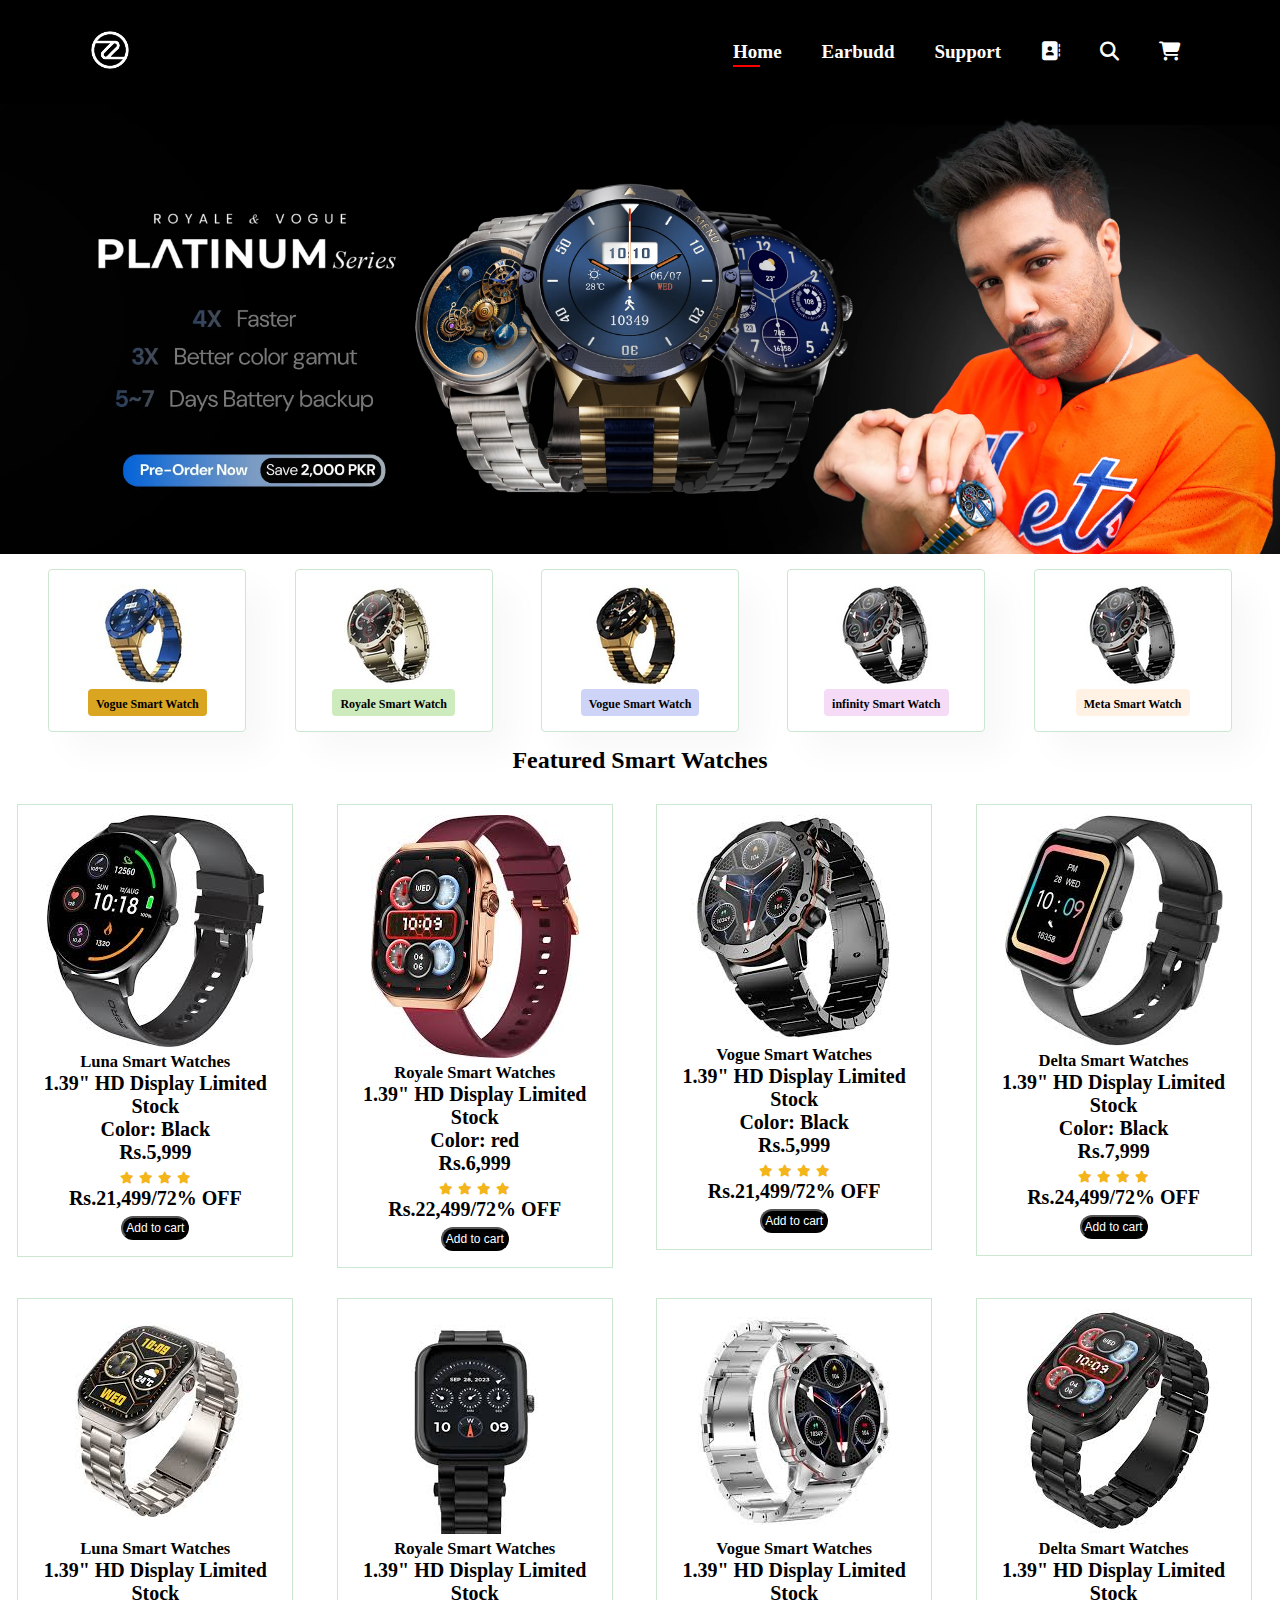
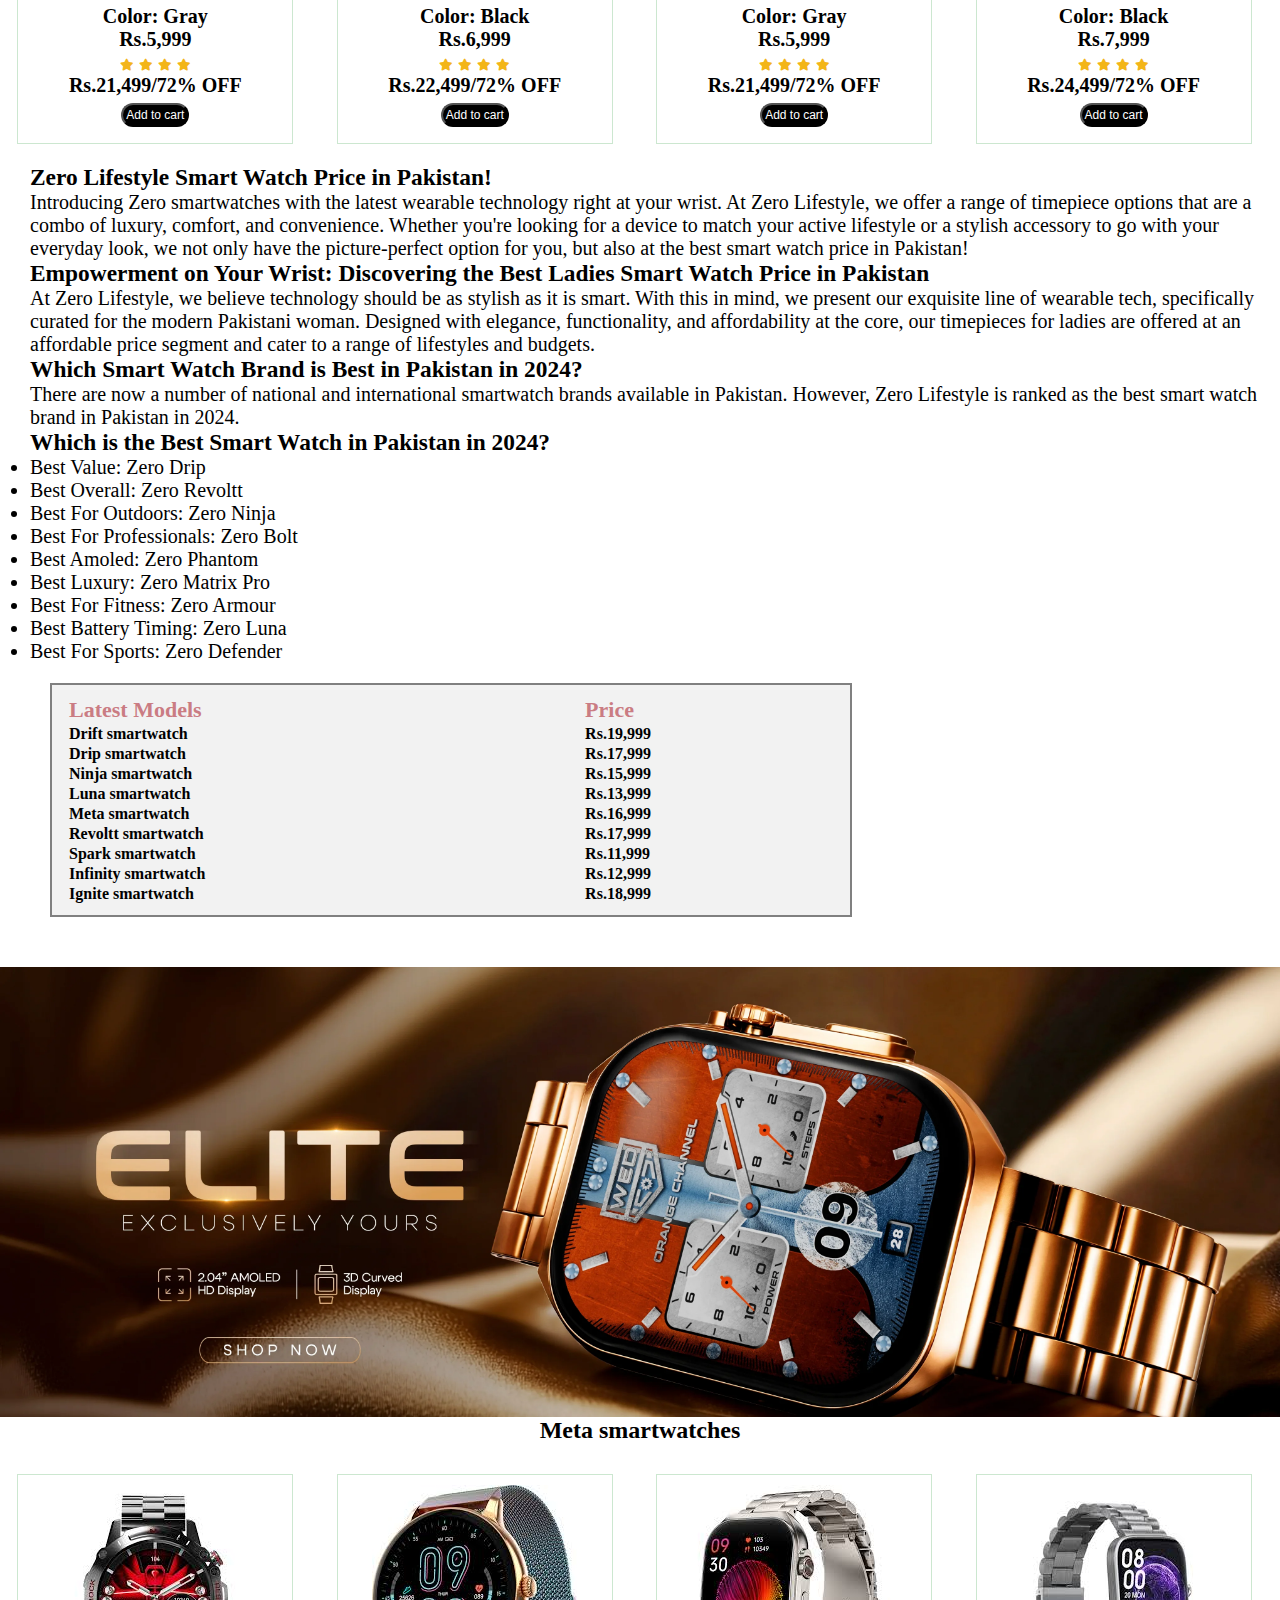
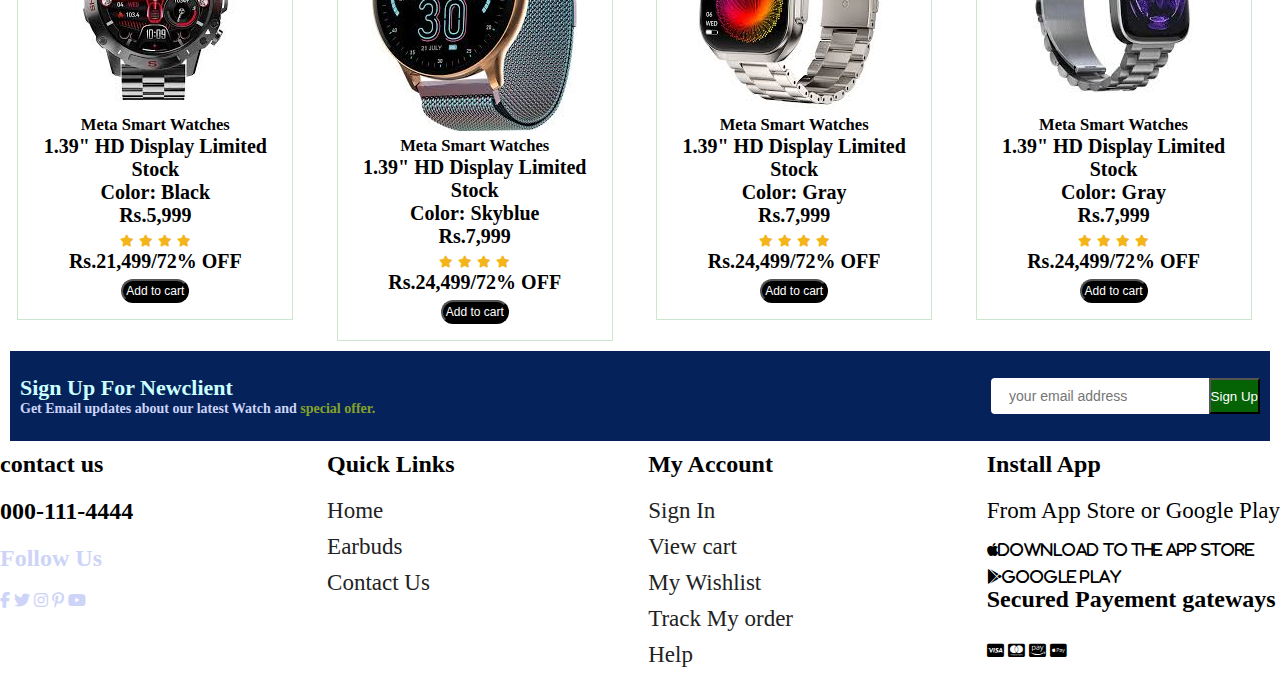
<file: Web development/project/project/index.html>
<!DOCTYPE html>
<html lang="en">

<head>
    <meta charset="UTF-8">
    <meta name="viewport" content="width=device-width, initial-scale=1.0">
    <title>project</title>
    <link rel="stylesheet" href="https://cdnjs.cloudflare.com/ajax/libs/font-awesome/6.6.0/css/all.min.css" />
    <link rel="stylesheet" href="stylesheet.css" 
</head>
<body>
    <section id="header">
        <a href="#"><img src="logo .png"="logo"="60" height="60" alt="ZERO" </a>
            <div>
                <ul id="navbar">
                    <li><a class="active" href="index.html">Home</a></li>
                    <li><a href="Earbuds.html">Earbudd</a></li>
                    <li><a href="Contact.html">Support</a></li>
                    <li><a href="cart.html"><i class="fa-solid fa-address-book"></i></a></li>
                    <li><a href="cart.html"><i class="fa-solid fa-magnifying-glass"></i></a></li>
                    <li><a href="card.html"><i class="fa-solid fa-cart-shopping"></i></a></li>
                </ul>
            </div>
    </section>

    <section id="hero-section">
        <div class="hero-msg">
        </div>
    </section>
    <section id="feature" class="section-p1">
        <div class="fe-box">
            <img src="feature 1.jpg" alt="">
            <h6>Vogue Smart Watch</h6>
        </div>
        <div class="fe-box">
            <img src="feature2.jpg" alt="">
            <h6>Royale Smart Watch</h6>
        </div>
        <div class="fe-box">
            <img src="feature3 (1).jpg" alt="">
            <h6>Vogue Smart Watch</h6>
        </div>
        <div class="fe-box">
            <img src="feature4.jpg" alt="">
            <h6>infinity Smart Watch</h6>
        </div>
        <div class="fe-box">
            <img src="feature4.jpg" alt="">
            <h6>Meta Smart Watch</h6>
        </div>
    </section>
    <section id="product" class="section-p1">
        <h2>Featured Smart Watches</h2>
    </section>
    <section id="product1" class="section-p1">
        <div class="pro-container">
            <div class="pro">
                <img src="zero1.webp" alt="">
                <div class="des">
                    <h5>Luna Smart Watches</h5>
                    <p>1.39" HD Display Limited Stock</p>
                    <p>Color: Black</p>
                    <p>Rs.5,999</p>
                    <div class="star">
                        <i class="fas fa-star"></i>
                        <i class="fas fa-star"></i>
                        <i class="fas fa-star"></i>
                        <i class="fas fa-star"></i>
                    </div>
                    <p>Rs.21,499/72% OFF</p>
                </div>
                <div>
                    <button>Add to cart</button>
                </div>
            </div>
        </div>
        </div>
        <div class="pro-container">
            <div class="pro">
                <img src="zero 5.jpg" alt="">
                <div class="des">
                    <h5>Royale Smart Watches</h5>
                    <p>1.39" HD Display Limited Stock</p>
                    <p>Color: red</p>
                    <p>Rs.6,999</p>
                    <div class="star">
                        <i class="fas fa-star"></i>
                        <i class="fas fa-star"></i>
                        <i class="fas fa-star"></i>
                        <i class="fas fa-star"></i>
                    </div>
                    <p>Rs.22,499/72% OFF</p>
                    <div>
                        <button>Add to cart</button>
                    </div>
                </div>
            </div>
        </div>
        <div class="pro-container">
            <div class="pro">
                <img src="zero.4.jpg" alt="">
                <div class="des">
                    <h5>Vogue Smart Watches</h5>
                    <p>1.39" HD Display Limited Stock</p>
                    <p>Color: Black</p>
                    <p>Rs.5,999</p>
                    <div class="star">
                        <i class="fas fa-star"></i>
                        <i class="fas fa-star"></i>
                        <i class="fas fa-star"></i>
                        <i class="fas fa-star"></i>
                    </div>
                    <p>Rs.21,499/72% OFF</p>
                    <div>
                        <button>Add to cart</button>
                    </div>
                </div>
            </div>
        </div>
        <div class="pro-container">
            <div class="pro">
                <img src="zero 2.jpg" alt="">
                <div class="des">
                    <h5>Delta Smart Watches</h5>
                    <p>1.39" HD Display Limited Stock</p>
                    <p>Color: Black</p>
                    <p>Rs.7,999</p>
                    <div class="star">
                        <i class="fas fa-star"></i>
                        <i class="fas fa-star"></i>
                        <i class="fas fa-star"></i>
                        <i class="fas fa-star"></i>
                    </div>
                    <p>Rs.24,499/72% OFF</p>
                    <div>
                        <button>Add to cart</button>
                    </div>
                </div>
            </div>
        </div>
    </section>
    <section id="product1" class="section-p1">
        <div class="pro-container">
            <div class="pro">
                <img src="zerro6.jpg" alt="">
                <div class="des">
                    <h5>Luna Smart Watches</h5>
                    <p>1.39" HD Display Limited Stock</p>
                    <p>Color: Gray</p>
                    <p>Rs.5,999</p>
                    <div class="star">
                        <i class="fas fa-star"></i>
                        <i class="fas fa-star"></i>
                        <i class="fas fa-star"></i>
                        <i class="fas fa-star"></i>
                    </div>
                    <p>Rs.21,499/72% OFF</p>
                </div>
                <div>
                    <button>Add to cart</button>
                </div>
            </div>
        </div>
        </div>
        <div class="pro-container">
            <div class="pro">
                <img src="zerro7.jpg" alt="">
                <div class="des">
                    <h5>Royale Smart Watches</h5>
                    <p>1.39" HD Display Limited Stock</p>
                    <p>Color: Black</p>
                    <p>Rs.6,999</p>
                    <div class="star">
                        <i class="fas fa-star"></i>
                        <i class="fas fa-star"></i>
                        <i class="fas fa-star"></i>
                        <i class="fas fa-star"></i>
                    </div>
                    <p>Rs.22,499/72% OFF</p>
                    <div>
                        <button>Add to cart</button>
                    </div>
                </div>
            </div>
        </div>
        <div class="pro-container">
            <div class="pro">
                <img src="zerro9.jpg" alt="">
                <div class="des">
                    <h5>Vogue Smart Watches</h5>
                    <p>1.39" HD Display Limited Stock</p>
                    <p>Color: Gray</p>
                    <p>Rs.5,999</p>
                    <div class="star">
                        <i class="fas fa-star"></i>
                        <i class="fas fa-star"></i>
                        <i class="fas fa-star"></i>
                        <i class="fas fa-star"></i>
                    </div>
                    <p>Rs.21,499/72% OFF</p>
                    <div>
                        <button>Add to cart</button>
                    </div>
                </div>
            </div>
        </div>
        <div class="pro-container">
            <div class="pro">
                <img src="zerro8.jpg" alt="">
                <div class="des">
                    <h5>Delta Smart Watches</h5>
                    <p>1.39" HD Display Limited Stock</p>
                    <p>Color: Black</p>
                    <p>Rs.7,999</p>
                    <div class="star">
                        <i class="fas fa-star"></i>
                        <i class="fas fa-star"></i>
                        <i class="fas fa-star"></i>
                        <i class="fas fa-star"></i>
                    </div>
                    <p>Rs.24,499/72% OFF</p>
                    <div>
                        <button>Add to cart</button>
                    </div>
                </div>
            </div>
        </div>
    </section>
    <section id="banner" class="Section-m1">
        <h3>Zero Lifestyle Smart Watch Price in Pakistan!</h3>
        <p>Introducing Zero smartwatches with the latest wearable technology right at your wrist. At Zero Lifestyle, we
            offer a range of timepiece options that are a combo of luxury, comfort, and convenience. Whether you're
            looking for a device to match your active lifestyle or a stylish accessory to go with your everyday look, we
            not only have the picture-perfect option for you, but also at the best smart watch price in Pakistan!</p>
        <h3>Empowerment on Your Wrist: Discovering the Best Ladies Smart Watch Price in Pakistan</h3>
        <p>At Zero Lifestyle, we believe technology should be as stylish as it is smart. With this in mind, we present
            our exquisite line of wearable tech, specifically curated for the modern Pakistani woman. Designed with
            elegance, functionality, and affordability at the core, our timepieces for ladies are offered at an
            affordable price segment and cater to a range of lifestyles and budgets.</p>
        <h3>Which Smart Watch Brand is Best in Pakistan in 2024?</h3>
        <p>There are now a number of national and international smartwatch brands available in Pakistan. However, Zero
            Lifestyle is ranked as the best smart watch brand in Pakistan in 2024.</p>
        <h3>Which is the Best Smart Watch in Pakistan in 2024?</h3>
        <ul>
            <li>Best Value: Zero Drip</li>
            <li>Best Overall: Zero Revoltt</li>
            <li>Best For Outdoors: Zero Ninja</li>
            <li>Best For Professionals: Zero Bolt</li>
            <li>Best Amoled: Zero Phantom</li>
            <li>Best Luxury: Zero Matrix Pro</li>
            <li>Best For Fitness: Zero Armour</li>
            <li>Best Battery Timing: Zero Luna</li>
            <li> Best For Sports: Zero Defender</li>
        </ul>
    </section>
    <section id="table" class="">
        <table>
            <tr>
                <th>Latest Models</th>
                <th>Price</th>
            </tr>
            <tr>
                <td>Drift smartwatch</td>
                <td>Rs.19,999</td>
            </tr>
            <tr>
                <td>Drip smartwatch</td>
                <td>Rs.17,999</td>
            </tr>
            <tr>
                <td>Ninja smartwatch</td>
                <td>Rs.15,999</td>
            </tr>
            <tr>
                <td>Luna smartwatch</td>
                <td>Rs.13,999</td>
            </tr>
            <tr>
                <td>Meta smartwatch</td>
                <td>Rs.16,999</td>
            </tr>
            <tr>
                <td>Revoltt smartwatch</td>
                <td>Rs.17,999</td>
            </tr>
            <tr>
                <td>Spark smartwatch</td>
                <td>Rs.11,999</td>
            </tr>
            <tr>
                <td>Infinity smartwatch</td>
                <td>Rs.12,999</td>
            </tr>
            <tr>
                <td>Ignite smartwatch</td>
                <td>Rs.18,999</td>
            </tr>
        </table>
    </section>
    <section id="banner1">
    </section>
    </section>
    <section id="product" class="section-p1">
        <h2>Meta smartwatches</h2>
    </section>
    <section id="product1" class="section-p1">
        <div class="pro-container">
            <div class="pro">
                <img src="zerro1.jpg" alt="">
                <div class="des">
                    <h5>Meta Smart Watches</h5>
                    <p>1.39" HD Display Limited Stock</p>
                    <p>Color: Black</p>
                    <p>Rs.5,999</p>
                    <div class="star">
                        <i class="fas fa-star"></i>
                        <i class="fas fa-star"></i>
                        <i class="fas fa-star"></i>
                        <i class="fas fa-star"></i>
                    </div>
                    <p>Rs.21,499/72% OFF</p>
                </div>
                <div>
                    <button>Add to cart</button>
                </div>
            </div>
        </div>
        </div>
        <div class="pro-container">
            <div class="pro">
                <img src="zerro2.jpg" alt="">
                <div class="des">
                    <h5>Meta Smart Watches</h5>
                    <p>1.39" HD Display Limited Stock</p>
                    <p>Color: Skyblue</p>
                    <p>Rs.7,999</p>
                    <div class="star">
                        <i class="fas fa-star"></i>
                        <i class="fas fa-star"></i>
                        <i class="fas fa-star"></i>
                        <i class="fas fa-star"></i>
                    </div>
                    <p>Rs.24,499/72% OFF</p>
                    <div>
                        <button>Add to cart</button>
                    </div>
                </div>
            </div>
        </div>
        <div class="pro-container">
            <div class="pro">
                <img src="zerro3.jpg" alt="">
                <div class="des">
                    <h5>Meta Smart Watches</h5>
                    <p>1.39" HD Display Limited Stock</p>
                    <p>Color: Gray</p>
                    <p>Rs.7,999</p>
                    <div class="star">
                        <i class="fas fa-star"></i>
                        <i class="fas fa-star"></i>
                        <i class="fas fa-star"></i>
                        <i class="fas fa-star"></i>
                    </div>
                    <p>Rs.24,499/72% OFF</p>
                    <div>
                        <button>Add to cart</button>
                    </div>
                </div>
            </div>
        </div>
        <div class="pro-container">
            <div class="pro">
                <img src="zerro5.jpg" alt="">
                <div class="des">
                    <h5>Meta Smart Watches</h5>
                    <p>1.39" HD Display Limited Stock</p>
                    <p>Color: Gray</p>
                    <p>Rs.7,999</p>
                    <div class="star">
                        <i class="fas fa-star"></i>
                        <i class="fas fa-star"></i>
                        <i class="fas fa-star"></i>
                        <i class="fas fa-star"></i>
                    </div>
                    <p>Rs.24,499/72% OFF</p>
                    <div>
                        <button>Add to cart</button>
                    </div>
                </div>
            </div>
        </div>
    </section>
    <section id="Newclient" class="section-p1 Section-m1">
        <div class="newstext">
            <h4>Sign Up For Newclient</h4>
            <p>Get Email updates about our latest Watch and <span>special offer.</span>
            </p>
        </div>
        <div class="form">
            <input type="text" placeholder="your email address">
            <button>Sign Up</button>
        </div>
    </section>
    <footer class="section-p1">
        <div class="col">
            <h4>contact us</h4>
            <h4>000-111-4444</h4>
            <div class="follow">
                <h4>Follow Us</h4>
                <div class="icon">
                    <i class="fab fa-facebook-f"></i>
                    <i class="fab fa-twitter"></i>
                    <i class="fab fa-instagram"></i>
                    <i class="fab fa-pinterest-p"></i>
                    <i class="fab fa-youtube"></i>
                </div>
            </div>
        </div>
        <div class="col">
            <h4>Quick Links</h4>
            <a href="#">Home</a>
            <a href="#">Earbuds</a>
            <a href="#">Contact Us</a>
        </div>
        <div class="col">
            <h4>My Account</h4>
            <a href="#">Sign In</a>
            <a href="#">View cart</a>
            <a href="#">My Wishlist</a>
            <a href="#">Track My order</a>
            <a href="#">Help</a>
        </div>
        <div class="install">
            <h4>Install App</h4>
            <p>From App Store or Google Play</p>
            <i class="fa-brands fa-apple">Download to the App store</i><br>
            <i class="fa-brands fa-google-play">Google Play</i>
            <h4>Secured Payement gateways</h4>
            <div class="icon">
                <i class="fa-brands fa-cc-visa"></i>
                <i class="fa-brands fa-cc-mastercard"></i>
                <i class="fa-brands fa-cc-amazon-pay"></i>
                <i class="fa-brands fa-cc-apple-pay"></i>
            </div>
    </footer>
</body>
</html>
</file>
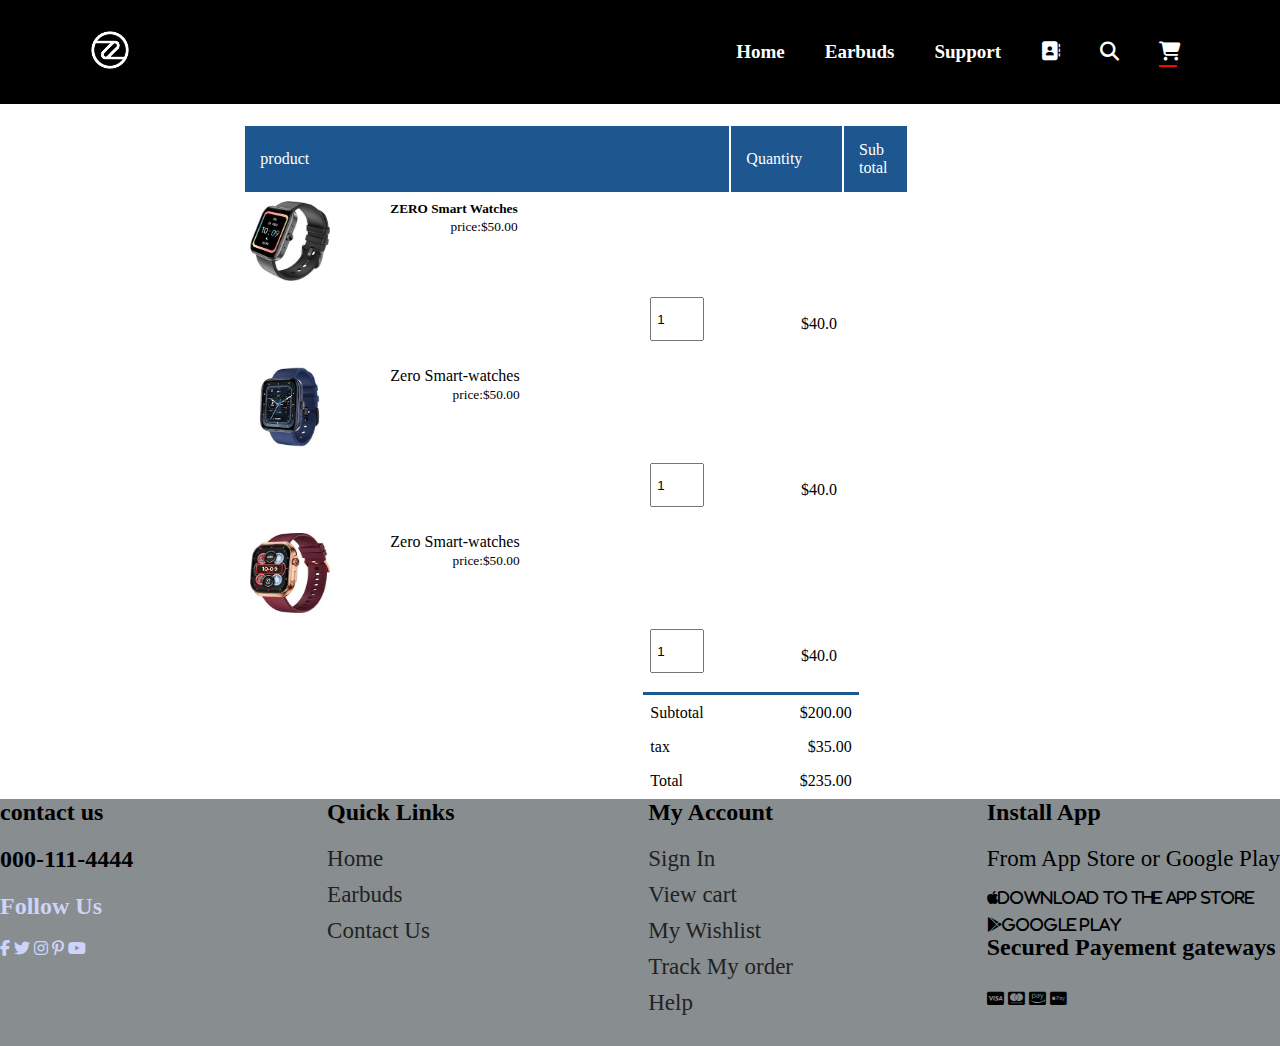
<file: Web development/project/project/card.html>
<!DOCTYPE html>
<html lang="en">
<head>
    <meta charset="UTF-8">
    <meta name="viewport" content="width=device-width, initial-scale=1.0">
    <title>Document</title>
    <link rel="stylesheet" href="https://cdnjs.cloudflare.com/ajax/libs/font-awesome/6.6.0/css/all.min.css" />
    <link rel="stylesheet" href="stylesheet3.css" 
</head>
<body>
    <section id="header">
        <a href="#"><img src="logo .png"="logo"="60" height="60" alt="ZERO" </a>
            <div>
                <ul id="navbar">
                    <li><a href="index.html">Home</a></li>
                    <li><a href="Earbuds.html">Earbuds</a></li>
                    <li><a href="Contact.html">Support</a></li>
                    <li><a href="cart.html"><i class="fa-solid fa-address-book"></i></a></li>
                    <li><a href="cart.html"><i class="fa-solid fa-magnifying-glass"></i></a></li>
                    <li><a class="active" href="cart.html"><i class="fa-solid fa-cart-shopping"></i></a></li>
                </ul>
            </div>
    </section>
    <section class="hero-section">
    <div class="small-container" "card-page">
      <table>
        <tr>
            <th>product</th>
            <th>Quantity</th>
            <th>Sub total</th>
        </tr>
        <tr>
            <td>
                <div class="cart-info">
                    <img src="zero 2.jpg">
                        <div>
                        <h5>ZERO Smart Watches</h5>
                        <small>price:$50.00</small>
                      </div>
                </div>
            </td>
        <tr>
            <td><input type="number" value="1"></td>
            <td>$40.0</td>
        </tr>
        <tr>
            <td>
                <div class="cart-info">
                    <img src="zero 3.jpg">
                    <div >
                        <p>Zero Smart-watches</p>
                        <small>price:$50.00</small>
                    </div>
            </td>
        <tr>
            <td><input type="number" value="1"></td>
            <td>$40.0</td>
        </tr>
        <tr>
            <td>
            </div>
                <div class="cart-info">
                    <img src="zero 5.jpg">
                    <div>
                        <p>Zero Smart-watches</p>
                        <small>price:$50.00</small>
                    </div>
                </div>
            </td>
        <tr>
            <td><input type="number" value="1"></td>
            <td>$40.0</td>
        </tr>
      </table>
      <div class="total-price">
           <table>
            <tr>
                <td>Subtotal</td>
                <td>$200.00</td>
            </tr>
            <tr>
                <td>tax</td>
                <td>$35.00</td>
            </tr><tr>
                <td>Total</td>
                <td>$235.00</td>
            </tr>
           </table>
      </div>
        </section>
    <footer class="section-p1">
        <div class="col">
            <h4>contact us</h4>
            <h4>000-111-4444</h4>
            <div class="follow">
                <h4>Follow Us</h4>
                <div class="icon">
                    <i class="fab fa-facebook-f"></i>
                    <i class="fab fa-twitter"></i>
                    <i class="fab fa-instagram"></i>
                    <i class="fab fa-pinterest-p"></i>
                    <i class="fab fa-youtube"></i>
                </div>
            </div>
        </div>
        <div class="col">
            <h4>Quick Links</h4>
            <a href="#">Home</a>
            <a href="#">Earbuds</a>
            <a href="#">Contact Us</a>
        </div>
        <div class="col">
            <h4>My Account</h4>
            <a href="#">Sign In</a>
            <a href="#">View cart</a>
            <a href="#">My Wishlist</a>
            <a href="#">Track My order</a>
            <a href="#">Help</a>
        </div>
        <div class="install">
            <h4>Install App</h4>
            <p>From App Store or Google Play</p>
            <i class="fa-brands fa-apple">Download to the App store</i><br>
            <i class="fa-brands fa-google-play">Google Play</i>
            <h4>Secured Payement gateways</h4>
            <div class="icon">
                <i class="fa-brands fa-cc-visa"></i>
                <i class="fa-brands fa-cc-mastercard"></i>
                <i class="fa-brands fa-cc-amazon-pay"></i>
                <i class="fa-brands fa-cc-apple-pay"></i>
            </div>
    </footer>
</body>
</html>
</file>
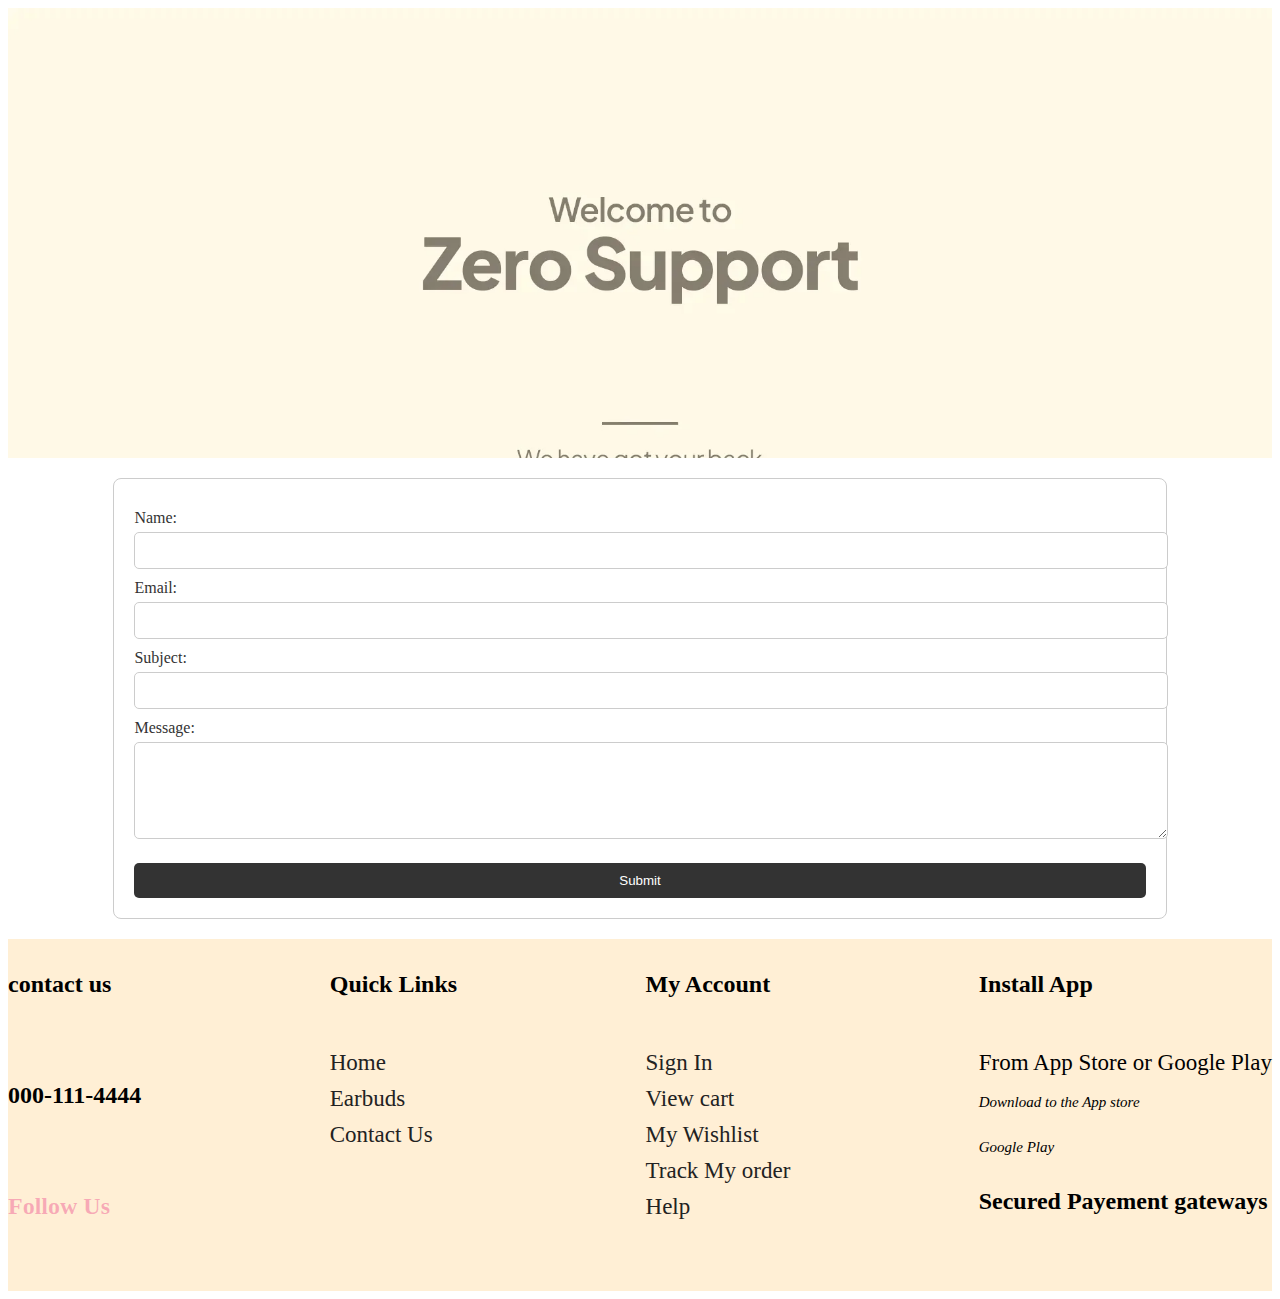
<file: Web development/project/project/Contact.html>
<!DOCTYPE html>
<html lang="en">
<head>
    <meta charset="UTF-8">
    <meta name="viewport" content="width=device-width, initial-scale=1.0">
    <title>Contact Us</title>
    <link rel="stylesheet" href="stylesheet2.css">
</head>
<body>
<section id="hero-section">
    <div class="hero-msg">
    </div>
</section>	
<form>
    <label for="name">Name:</label>
    <input type="text" id="name" name="name" required>

    <label for="email">Email:</label>
    <input type="email" id="email" name="email" required>

    <label for="subject">Subject:</label>
    <input type="text" id="subject" name="subject" required>

    <label for="message">Message:</label>
    <textarea id="message" name="message" rows="5" required></textarea>

    <input type="submit" value="Submit">
</form>
<footer class="section-p1">
    <div class="col">
        <h4>contact us</h4>
        <h4>000-111-4444</h4>
        <div class="follow">
            <h4>Follow Us</h4>
            <div class="icon">
                <i class="fab fa-facebook-f"></i>
                <i class="fab fa-twitter"></i>
                <i class="fab fa-instagram"></i>
                <i class="fab fa-pinterest-p"></i>
                <i class="fab fa-youtube"></i>
            </div>
        </div>
    </div>
    <div class="col">
        <h4>Quick Links</h4>
        <a href="#">Home</a>
        <a href="#">Earbuds</a>
        <a href="#">Contact Us</a>
    </div>
    <div class="col">
        <h4>My Account</h4>
        <a href="#">Sign In</a>
        <a href="#">View cart</a>
        <a href="#">My Wishlist</a>
        <a href="#">Track My order</a>
        <a href="#">Help</a>
    </div>
    <div class="col install">
        <h4>Install App</h4>
        <p>From App Store or Google Play</p>
        <i class="fa-brands fa-apple">Download to the App store</i><br>
        <i class="fa-brands fa-google-play">Google Play</i>
        <h4>Secured Payement gateways</h4>
        <div class="icon">
            <i class="fa-brands fa-cc-visa"></i>
            <i class="fa-brands fa-cc-mastercard"></i>
            <i class="fa-brands fa-cc-amazon-pay"></i>
            <i class="fa-brands fa-cc-apple-pay"></i>
        </div>
</footer>
</body>
</html>
</file>
<file: Web development/project/project/stylesheet.css>
* {
    margin: 0;
    padding: 0;
}

#header {
    background:  black;
    padding: 20px 80px;
    display: flex;
    align-items: center;
    justify-content: space-between;
    box-shadow: 0 5px 15px rgba(0, 0, 0, 0);
}

#navbar {
    display: flex;
    align-items: center;
    justify-content: center;
}

#navbar li {
    list-style: none;
    padding: 0 20px;
    position: relative;
}

#navbar li a {
    text-decoration: none;
    font-size: 19px;
    font-weight: 800;
    color: white;
    transition: 0.3s ease;
}
#navbar li a:hover,
#navbar li a:active {
        color: red;
}

#navbar li a.active::after,
#navbar li a:hover::after {
    content: "";
    width: 30%;
    height: 2px;
    background: red;
    position: absolute;
    bottom: -4px;
    left: 20px;
}
#hero-section {
    background-image: url(section.webp);
    height: 450px;
    background-size: cover;
    display: flex;
    justify-content: center;
    align-items: flex-end;
    animation: picAnimate 10s ease-in 2 normal;
}
@keyframes picAnimate{
 from{
    background-image:url(section.webp) ;
 }
 tO{
    background-image: url(banner2jpg.webp);
 }
}



#hero h4 {
    padding-bottom: 15px;
}

#feature {
    display: flex;
    justify-content: space-evenly;
    align-items: center;
    flex-wrap: wrap;
}


#feature .fe-box {
    width: 180px;
    text-align: center;
    padding: 15px 8px;
    box-shadow: 20px 20px 34px rgba(0, 0, 0, 0.03);
    border: 1px solid #cce7d0;
    border-radius: 4px;
    background-size: cover;
    margin: 15px 0;
}

 
#feature .fe-box:hover {
 box-shadow:10px 10px 54px rgba(0, 0, 0, 0.3) ;
}

#feature .fe-box h6 {
    padding: 9px 8px 6px  8px ;
    line-height: 1;
    border-radius: 4px; 
    color: black;
    font-size: 12px;
    font-weight: 900;
    background-color: goldenrod;
    display: inline-block;
}

#feature .fe-box:nth-child(2) h6 {
    background-color: #cdebbc;
}

#feature .fe-box:nth-child(3) h6 {
    background-color: #cdd4f8;
}

#feature .fe-box:nth-child(4) h6 {
    background-color: #f6dbf6;
}

#feature .fe-box:nth-child(5) h6 {
    background-color: #fff2e5;
}


 
#product1  {
    display: flex;
    justify-content: space-evenly;
    text-align: center;
    font-weight: 800;
    font-size: 20PX;

}

#product {
    text-align: center;
}

#product1 .pro {
     width: 23%;
     min-width: 250px;
     padding: 10px 12px;
     border: 1px solid #cce7d0;
     margin-top: 30px ;
     margin-left: 15px;
}


#product1 .pro img {
    border-radius: 20px;
}

#product .pro .des h5 {
    padding-top: 7px;
    color: #1a1a1a;
    font-size: 14pxS;
}

#product1 .pro .des i {
    font-size: 12px;
    color: rgb(243, 181, 25);
}

#product1 .pro .des h4 {
    padding-top: 7px;
    font-size: 15px;
    font-weight: 700;
    color: black;
    position: absolute;
}

#product1 .pro button {
    background-color: black;
    color: white;
    font-size: 12px;
    padding: 3px;
    margin: 6px;
    border-radius: 20px;

}
 
#banner{
    display: flex;
    flex-direction: column;
    font-size: 20px;
    margin-top: 20px;
    margin-left: 30px;
}

#table{
    background-color: #f2f2f2;
    padding: 10px 15px;
    margin: 50px;
    margin-top: 20px;
    font-size: 16px;
    font-weight: bold;
    border: 2px solid gray;
    border-collapse: collapse;
    border-spacing: 0;
    text-align: left;
    display: flex;
    flex-direction: column;
    width: 60%;

}

#table th {
    font-size: 22px;
    color: #CA7C83;
}

#banner1 {
    background-image: url(banner2jpg.webp);
    height: 450px;
    background-size: cover;
    display: flex;
    justify-content: center;
    align-items: flex-end;
}

#Newclient{
    display: flex;
    justify-content: space-between;
    flex-wrap: wrap;
    align-items: center;
    background-color: #05235a;
    background-position: 20% 30%;
    height: 70px;
    margin: 10px 10px 10px 10px;
    padding: 10px 10px 10px 10px;
    font-size: 20px;
}

#Newclient h4{
    font-size: 22px;
    font-weight: 600;
    color: #cfff;
}

#Newclient p{
    font-size: 14px;
    font-weight: 600;
    color: #cdd4f8;
}

#Newclient p span{
    color: #d4eb0aa4;
}

#Newclient .form{
    display: flex;
}

#Newclient input{
    height: 2.125rem;
    padding: 0 1.25em;
    font-size: 14px;
    border: 1px solid transparent;
    border-radius: 4px;
    outline: none;
    border-top-right-radius:0 ;
    border-bottom-right-radius:0 ;
}

#Newclient button {
    background-color: rgb(5, 99, 5);
    color: white;
    white-space: nowrap;
    border-top-left-radius:0 ;
    border-bottom-left-radius:0 ;
}

footer{
    display: flex;
    flex-wrap: wrap;
    justify-content: space-between;
}

footer .col{
    display: flex;
    flex-direction: column;
    align-items: flex-start;
    margin-bottom: 20px;
}

footer .install i{
    font-size: 15px;
    margin-top: 10px;
}

footer h4{
    font-size: 24px;
    padding-bottom: 20px;
}


footer p{
    font-size: 23px;
    margin: 0 0 8px 0;
}

footer a{
    font-size: 23px;
    text-decoration: none;
    color: #222;
    margin-bottom: 10px;
}

footer .follow {
    color: #cdd4f8;
    padding-right: 4px;
    cursor: pointer;
}

footer .follow i:hover,
footer a:hover {
    color: #CA7C83;
}
</file>
<file: Web development/project/project/stylesheet3.css>
* {
    margin: 0;
    padding: 0;
}

#header {
    background:  black;
    padding: 20px 80px;
    display: flex;
    align-items: center;
    justify-content: space-between;
    box-shadow: 0 5px 15px rgba(0, 0, 0, 0);
}

#navbar {
    display: flex;
    align-items: center;
    justify-content: center;
}

#navbar li {
    list-style: none;
    padding: 0 20px;
    position: relative;
}

#navbar li a {
    text-decoration: none;
    font-size: 19px;
    font-weight: 800;
    color: white;
    transition: 0.3s ease;
}
#navbar li a:hover,
#navbar li a:active {
        color: red;
}

#navbar li a.active::after,
#navbar li a:hover::after {
    content: "";
    width: 30%;
    height: 2px;
    background: red;
    position: absolute;
    bottom: -4px;
    left: 20px;
}




.hero-section{
    margin-top: 20px;
    width: 90%;
    height: 30%;
    display: flex;
    justify-content: center;
    border-collapse: collapse;
}

.cart-info{
    display: flex;
}
    

th {
    width: 43%;
    text-align: left;
    padding: 15px;
    margin-right: 10PX;
    color: white;
    background: #1E5690;
    font-weight: normal;
}
td{
    padding: 7px 5px;
}

td input{
    width: 40px;
    height: 30px;
    padding: 5px;
    margin-left: 400px;
    margin-bottom: 10PX;
    margin-right: 20PX;
}

td img{
    width: 80px;
    height: 80px;
    margin-right: 60px;
}

.total-price{
    display: flex;
    justify-content: center;
}

.total-price table{
    border-top: 3px solid #1E5690;
    width: 100%;
    max-width: 550px;
    justify-content: flex-end;
    margin-left: 400px;
    margin-right: 50PX;
}


td:last-child{
    text-align: right;
}

footer{
    display: flex;
    flex-wrap: wrap;
    background-color: #888D90;
    justify-content: space-between;
}

footer .col{
    display: flex;
    flex-direction: column;
    align-items: flex-start;
    margin-bottom: 20px;
}

footer .install i{
    font-size: 15px;
    margin-top: 10px;
}

footer h4{
    font-size: 24px;
    padding-bottom: 20px;
}


footer p{
    font-size: 23px;
    margin: 0 0 8px 0;
}

footer a{
    font-size: 23px;
    text-decoration: none;
    color: #222;
    margin-bottom: 10px;
}

footer .follow {
    color: #cdd4f8;
    padding-right: 4px;
    cursor: pointer;
}

footer .follow i:hover,
footer a:hover {
    color: #CA7C83;
}
</file>
<file: Web development/project/project/stylesheet2.css>
#hero-section {
    background-image: url(back.jpg);
    height: 450px;
    background-size: cover;
    display: flex;
    justify-content: center;
    align-items: flex-end;
}
h1, h2 {
    text-align: center;
    color: #333;
}
form {
    width: 80%;
    margin: 20px auto;
    background: #fff;
    padding: 20px;
    border-radius: 8px;
    border: 1px solid #ccc;
}
label {
    display: block;
    margin-top: 10px;
    color: #333;
}
input, textarea {
    width: 100%;
    padding: 10px;
    border: 1px solid #ccc;
    border-radius: 5px;
    margin-top: 5px;
}
input[type="submit"] {
    background: #333;
    color: #fff;
    cursor: pointer;
    border: none;
    margin-top: 20px;
}
input[type="submit"]:hover {
    background: #555;
}
footer{
    display: flex;
    flex-wrap: wrap;
    justify-content: space-between;
    background-color: papayawhip;
}

footer .col{
    display: flex;
    flex-direction: column;
    align-items: flex-start;
    margin-bottom: 20px;
}

footer .install i{
    font-size: 15px;
    margin-top: 10px;
}

footer h4{
    font-size: 24px;
    padding-bottom: 20px;
}


footer p{
    font-size: 23px;
    margin: 0 0 8px 0;
}

footer a{
    font-size: 23px;
    text-decoration: none;
    color: #222;
    margin-bottom: 10px;
}

footer .follow {
    color: #e6107450;
    padding-right: 4px;
    cursor: pointer;
}

footer .follow i:hover,
footer a:hover {
    color: #CA7C83;
}
</file>
